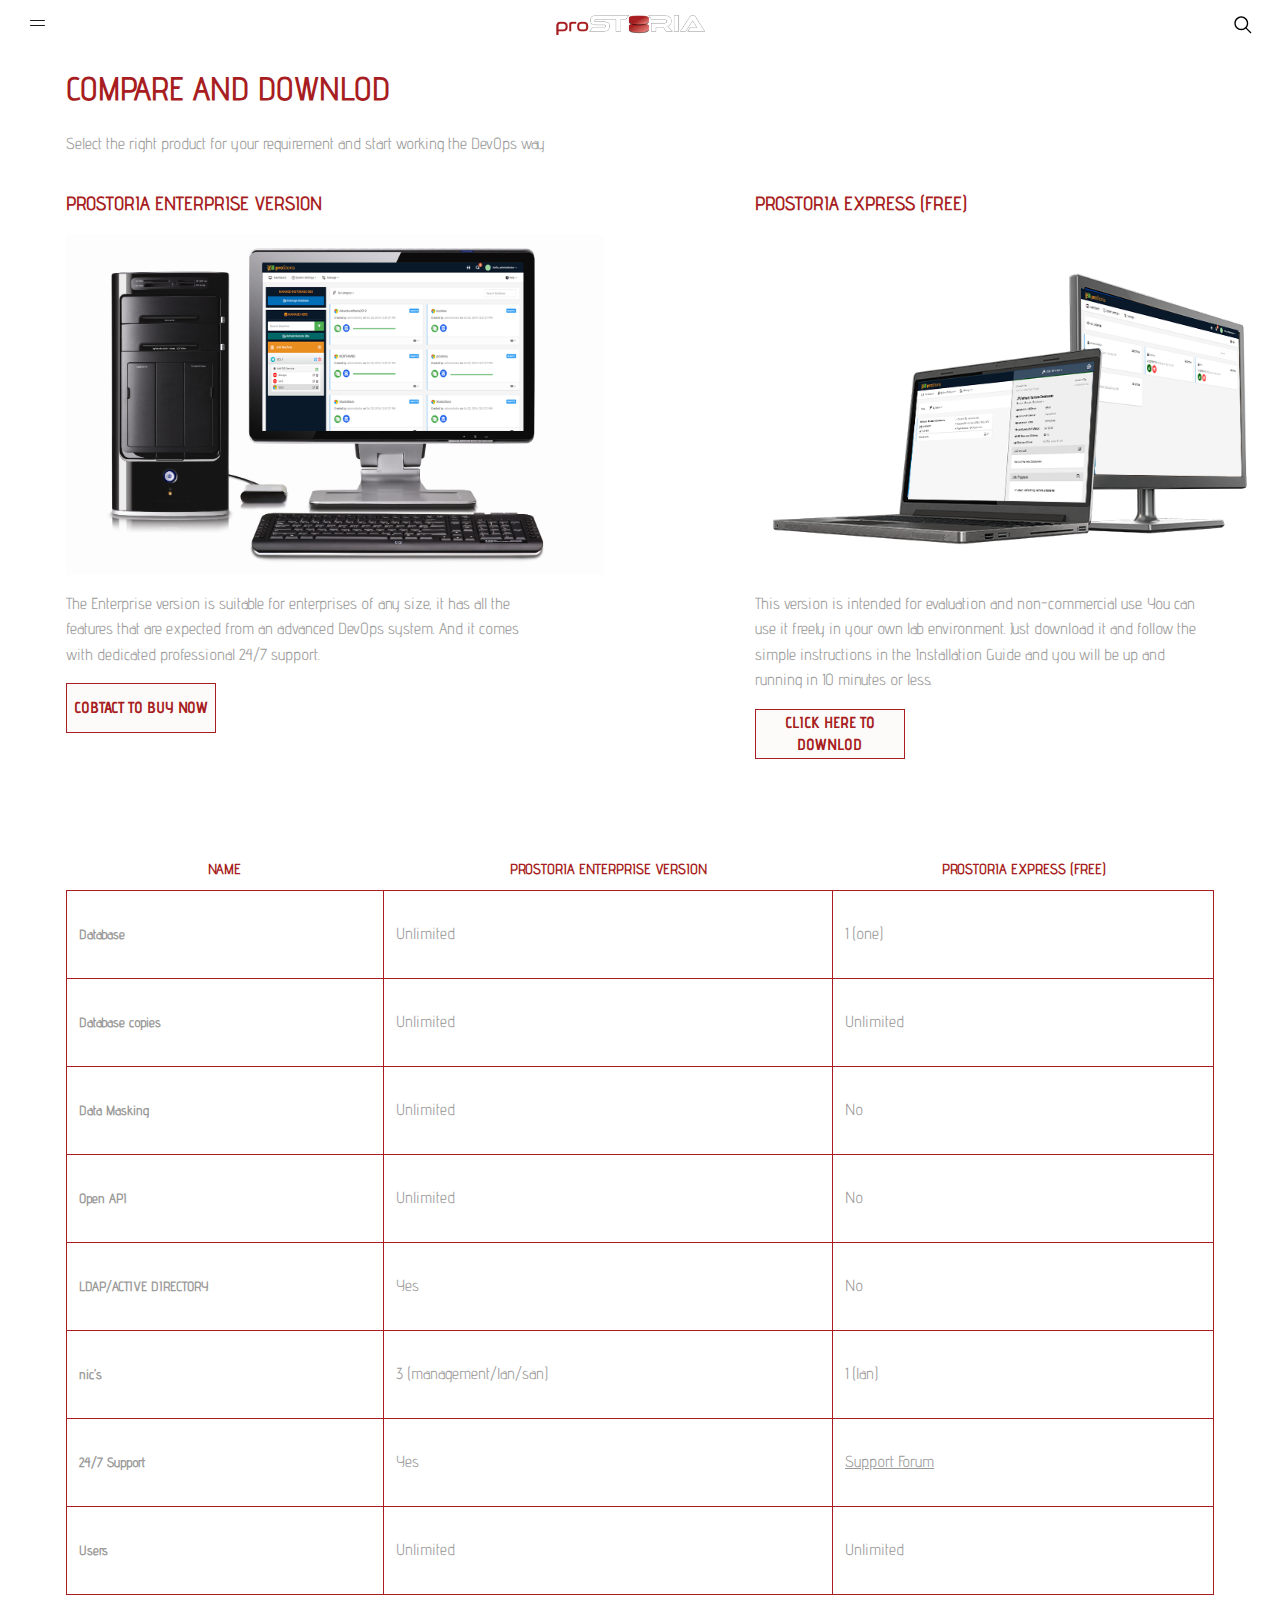
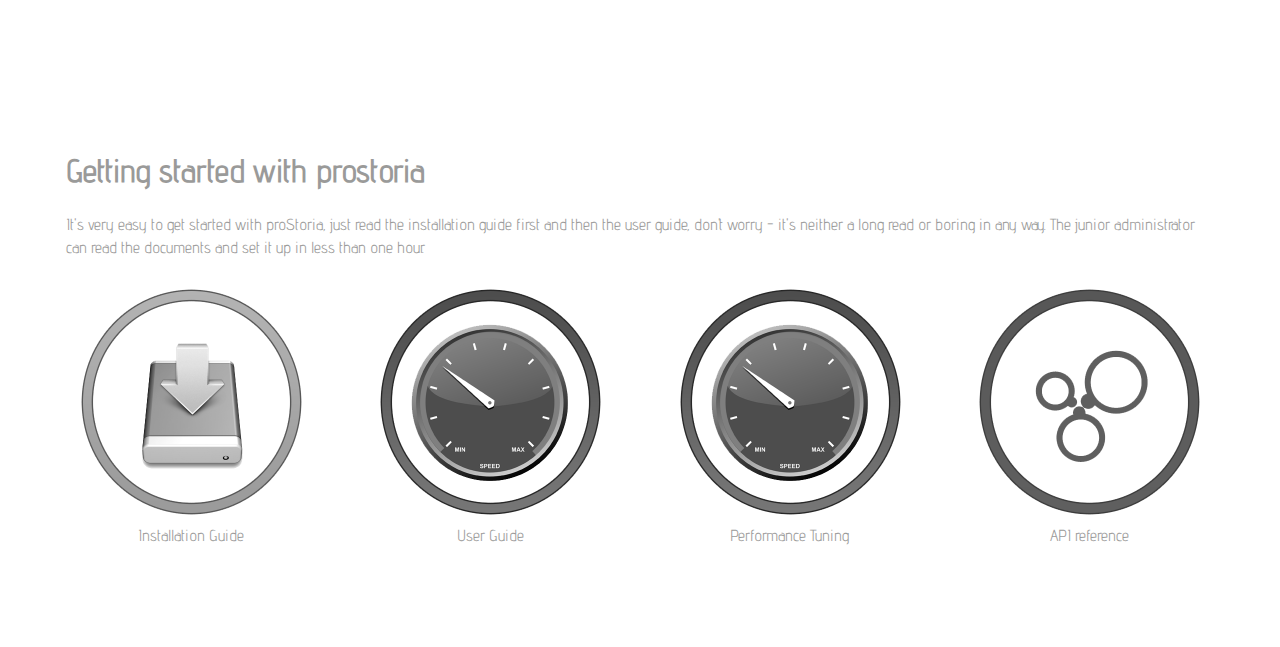
<file: download.html>
<!doctype html>
<html class="no-js" lang="">
<head>
    <meta charset="utf-8">
    <meta http-equiv="x-ua-compatible" content="ie=edge">
    <title></title>
    <meta name="description" content="">
    <meta name="viewport" content="width=device-width, initial-scale=1">

    <link rel="apple-touch-icon" href="apple-touch-icon.png">
    <!-- Place favicon.ico in the root directory -->

    <link rel="stylesheet" href="css/normalize.css">
    <link rel="stylesheet" href="css/main.css">
    <script src="js/vendor/modernizr-2.8.3.min.js"></script>
</head>

<body>
<header>
    <div class="wrapper">
        <h1 class="logo">Prostoria</h1>
        <nav>
            <h2>Main Navigation</h2>
            <div id='sandwich'>
                <div class='sw-topper'></div>
                <div class='sw-bottom'></div>
            </div>
            <ul>
                <li><a href="index.html" class="current">Home</a></li>
                <li><a href="about.html">About</a></li>
                <li><a href="download.html">Download</a></li>
                <li><a href="forum.html">Forum</a></li>
            </ul>
            <div class="search">
                <input type="text" id="searchInput" placeholder="Search proStoria" value=""/>
                <img src="img/search.svg" width="50px" height="50px">
            </div>
        </nav>
    </div>
</header>

<section class="express wrapper">
    <h1>Compare and downlod</h1>
    <p>Select the right product for your requirement and start working the DevOps way</p>
    <ul>
        <li>
            <h3>Prostoria enterprise version</h3>
            <img src="img/products.png" alt="img-product">
            <p>The Enterprise version is suitable for enterprises of any size, it has all the features that are expected from an advanced DevOps system. And it comes with dedicated professional 24/7 support.</p>
            <button type="button">Cobtact to buy now</button>
        </li>
        <li>
            <h3>Prostoria express (free)</h3>
            <img src="img/products3.png" alt="img-product">
            <p>This version is intended for evaluation and non-commercial use. You can use it freely in your own lab environment. Just download it and follow the simple instructions in the Installation Guide and you will be up and running in 10 minutes or less.</p>
            <button type="button">Click here to downlod</button>
        </li>
    </ul>
</section>
<section class="wrapper">
    <div class="table-wrapper">
        <table class="alt">
            <thead>
            <tr>
                <th>Name</th>
                <th>proStoria Enterprise version</th>
                <th>proStoria Express (free)</th>
            </tr>
            </thead>
            <tbody>
            <tr>
                <td>
                    <h5> Database</h5>
                </td>
                <td>Unlimited</td>
                <td>1 (one)</td>
            </tr>
            <tr>
                <td>
                    <h5> Database copies</h5>
                </td>
                <td>Unlimited</td>
                <td>Unlimited</td>
            </tr>
            <tr>
                <td>
                    <h5> Data Masking</h5>
                </td>
                <td> Unlimited</td>
                <td>No</td>
            </tr>
            <tr>
                <td>
                    <h5> Open API</h5>
                </td>
                <td>Unlimited</td>
                <td>No</td>
            </tr>
            <tr>
                <td>
                    <h5>LDAP/ACTIVE DIRECTORY</h5>
                </td>
                <td>Yes</td>
                <td>No</td>
            </tr>
            <tr>
                <td>
                    <h5>nic's</h5>
                </td>
                <td>3 (management/lan/san)</td>
                <td>1 (lan)</td>
            </tr>
            <tr>
                <td>
                    <h5> 24/7 Support</h5>
                </td>
                <td>Yes</td>
                <td><a href="forum.html">Support Forum</a></td>
            </tr>
            <tr>
                <td>
                    <h5> Users</h5>
                </td>
                <td>Unlimited</td>
                <td>Unlimited</td>
            </tr>
            </tbody>
        </table>
    </div>
</section>

<section class="geting-started wrapper">
    <h1>Getting started with prostoria</h1>
    <p>It's very easy to get started with proStoria, just read the
        installation guide first and then the user guide, don't worry - it's
        neither a long read or boring in any way. The junior administrator can
        read the documents and set it up in less than one hour.</p>
    <ul>
        <li>
            <img src="img/INSTALL.png" alt="img-started-prostoria"><br>
            <a href="#">Installation Guide</a>
        </li>
        <li>
            <img src="img/TUNING.png" alt="img-started-prostoria"><br>
            <a href="#">User Guide</a>
        </li>
        <li>
            <img src="img/TUNING.png" alt="img-started-prostoria"><br>
            <a href="#">Performance Tuning</a>
        </li>
        <li>
            <img src="img/api.png" alt="img-started-prostoria"><br>
            <a href="#">API reference</a>
        </li>
    </ul>
</section>


<script src="https://code.jquery.com/jquery-1.12.0.min.js"></script>
<script>window.jQuery || document.write('<script src="js/vendor/jquery-1.12.0.min.js"><\/script>')</script>
<script src="js/plugins.js"></script>
<script src="js/main.js"></script>

<!-- Google Analytics: change UA-XXXXX-X to be your site's ID. -->
<script>
    (function(b,o,i,l,e,r){b.GoogleAnalyticsObject=l;b[l]||(b[l]=
        function(){(b[l].q=b[l].q||[]).push(arguments)});b[l].l=+new Date;
        e=o.createElement(i);r=o.getElementsByTagName(i)[0];
        e.src='https://www.google-analytics.com/analytics.js';
        r.parentNode.insertBefore(e,r)}(window,document,'script','ga'));
    ga('create','UA-XXXXX-X','auto');ga('send','pageview');
</script>
</body>
</html>
</file>
<file: css/main.css>
/*! HTML5 Boilerplate v5.3.0 | MIT License | https://html5boilerplate.com/ */

/*
 * What follows is the result of much research on cross-browser styling.
 * Credit left inline and big thanks to Nicolas Gallagher, Jonathan Neal,
 * Kroc Camen, and the H5BP dev community and team.
 */

/* ==========================================================================
   Base styles: opinionated defaults
   ========================================================================== */

html {
    color: #222;
    font-size: 1em;
    line-height: 1.4;
}

/*
 * Remove text-shadow in selection highlight:
 * https://twitter.com/miketaylr/status/12228805301
 *
 * These selection rule sets have to be separate.
 * Customize the background color to match your design.
 */

::-moz-selection {
    background: #b3d4fc;
    text-shadow: none;
}

::selection {
    background: #b3d4fc;
    text-shadow: none;
}

/*
 * A better looking default horizontal rule
 */

hr {
    display: block;
    height: 1px;
    border: 0;
    border-top: 1px solid #ccc;
    margin: 1em 0;
    padding: 0;
}

/*
 * Remove the gap between audio, canvas, iframes,
 * images, videos and the bottom of their containers:
 * https://github.com/h5bp/html5-boilerplate/issues/440
 */

audio,
canvas,
iframe,
img,
svg,
video {
    vertical-align: middle;
}

/*
 * Remove default fieldset styles.
 */

fieldset {
    border: 0;
    margin: 0;
    padding: 0;
}

/*
 * Allow only vertical resizing of textareas.
 */

textarea {
    resize: vertical;
}

/* ==========================================================================
   Browser Upgrade Prompt
   ========================================================================== */

.browserupgrade {
    margin: 0.2em 0;
    background: #ccc;
    color: #000;
    padding: 0.2em 0;
}

/* ==========================================================================
   Author's custom styles
   ========================================================================== */

@font-face{
    font-family: adventPro;
    src: url(fonts/Regular/AdventPro-Regular.woff);
}
@font-face{
    font-family: extraLight;
    src: url(fonts/ExtraLight/AdventPro-ExtraLight.woff);
}
@font-face{
    font-family: bold;
    src: url(fonts/Bold/AdventPro-Bold.woff);
}

*{
    box-sizing: border-box;
    font-family: adventPro, Arial, "Helvetica Neue", Helvetica, sans-serif;
    color: #9a9a99;
}

body, ul, li{
    box-sizing: border-box;
    margin: 0;
    padding: 0;
}

body{
    background: #fff;
}

.wrapper{
    width: 96%;
    max-width: 1200px;
    margin: 0 auto;
    padding: 0 2%;
}

.carousel-inner .item{
    /*background: #a7cfdf; !* Old browsers *!*/
    /*background: -moz-linear-gradient(top,  #a7cfdf 0%, #23538a 100%); !* FF3.6-15 *!*/
    /*background: -webkit-linear-gradient(top,  #a7cfdf 0%,#23538a 100%); !* Chrome10-25,Safari5.1-6 *!*/
    /*background: linear-gradient(to bottom,  #a7cfdf 0%,#23538a 100%); !* W3C, IE10+, FF16+, Chrome26+, Opera12+, Safari7+ *!*/
    /*filter: progid:DXImageTransform.Microsoft.gradient( startColorstr='#a7cfdf', endColorstr='#23538a',GradientType=0 ); !* IE6-9 *!*/

    text-align: center;
    /*height: 800px;!*change as your needs*!*/
}

.control-buttons{
    text-align:center;
}
.carousel-indicators {
    z-index: 1;
}
.transition-timer-carousel-progress-bar {
    height: 3px;
    background-color: #a71d21;/*progress bar color*/
    width: 0;
    margin: 0 0 0 0;
    border: none;
    z-index: 11;
    position: relative;
}
.carousel-indicators li div {
    width: 40px;
    height: 40px;
    position: relative;
    bottom: 20px;
}

.carousel-control{
    z-index: 1;
}



.carousel-indicators li{
    width: 46px !important;
    height: 3px !important;
    border: 0 !important;
    margin: 0 !important;
    background: #333333 !important;

}

.carousel-indicators .active {
    width: 46px !important;
    height: 3px !important;
    border: 0 !important;
    background: #a71d21 !important;
}
.carousel-inner,container{
    width: 100% !important;
}


/*#myBar{*/
/*margin: 0;*/
/*padding: 0;*/
/*width: 0%;*/
/*height: 3px;*/
/*background: #a71d21;*/
/*}*/

/*#myBar-2{*/
/*margin: 0;*/
/*padding: 0;*/
/*width: 0%;*/
/*height: 3px;*/
/*background: #a71d21;*/
/*}*/

header{
    padding-top: 10px;
    position: relative;
    z-index: 15;
    background: rgba(255,255,255,.8);
}

.typing-div{
    float: left;
    display: block;
    height: 100px;
}
#caption{
    margin-bottom: 300px;
}

#str-type,#str-type-1{
    color: #9a9a99;
    font-size: 2em;
}
#str-type-1{
    float: left;
}


#bob-say img,#mary-say img{
    width: 130px;
    height: 130px;
}
#mary-say img{
    width: 130px;
    height: 130px;
}
#dialog{
    margin-bottom: 100px;
}

.transition-timer-carousel-progress-bar{
    display: none;
}

header h1{
    text-indent: -10000px;
    margin: 0 auto 15px;
    background: url(../img/logo-out.png) no-repeat;
    background-size: 150px;
    width: 150px;
    height: 20px;
    position: relative;
    right: 10px;
    top: 5px;
}

header nav h2{
    line-height: 0;
    margin: 0;
    text-indent: -10000px;
}

header nav li{
    list-style-type: none;
    float: left;
    margin-left: 60px;
    margin-top: 5px;
}

header:after{
    display: block;
    content: "";
    clear: both;
}

header nav li{
    float: none;
    width: 100%;
    height: 45px;
    margin: 0;
    padding: 0 10%;
}

header nav li a{
    display: block;
    text-align: center;
    text-transform: none;
    text-decoration: none !important;
    padding: 10px;
    color: #9a9a99;
    border-top: 1px solid #9a9a99;
}
header nav li a:hover {
    color: #a71d21;
}

header nav li:last-child a{
    border-bottom: 1px solid #9a9a99;
}

header nav ul{
    height: 0;
    overflow: hidden;
    padding: 0 60px;
}

header nav ul.open{
    position: relative;
    width: 100%;
    height: 1200px;
    margin: 0 auto;
}

#myCarousel{
    position: absolute;
    width: 100%;
    top: 0;
}

/*START BURGER MENU*/
#sandwich {
    width: 30px;
    height: 30px;
    position: absolute;
    top: 20px;
    left: 30px;
    margin: auto;
    cursor: pointer;
}

.sw-topper {
    position: relative;
    top: 0;
    width: 15px;
    height: 1px;
    background: rgba(0,0,0,.9);
    border: none;
    border-radius: 4px 4px 4px 4px;
    transition: transform 0.5s, top 0.2s;
    /* transition-delay: 0.2s, 0s; */
}
.sw-bottom {
    position: relative;
    width: 15px;
    height: 1px;
    top: 4px;
    background: rgba(0,0,0,.9);
    border: none;
    border-radius: 4px 4px 4px 4px;
    transition: transform 0.5s, top 0.2s;
    transition-delay: 0.2s, 0s;
}

#sandwich.active .sw-topper {
    top: 6px;
    transform: rotate(140deg);
}
#sandwich.active .sw-bottom {
    top: 5px;
    transform: rotate(-140deg);
}
/*End burger*/

.search{
    display: block;
    position: absolute;
    top: 0;
    right: 12px;
    cursor: pointer;
    color: #fff;
}

.search input{
    display: none;
    position: absolute;
    top: 10px;
    right: 50px;
    background-color: #fff;
    letter-spacing: 1px;
    border: 0;
}

.search-img {
    padding-top: 10px;
}

/*DIALOG*/
#dialog{
    font-family: extraLight, Arial, "Helvetica Neue", Helvetica, sans-serif;
    font-size: 20px;
    padding-right: 30px;
}
blockquote{
    border: none !important;
    padding: 0 !important;
    margin: 0 !important;
}

#bob-say blockquote {
    text-align: left;
}
#mary-say blockquote {
    text-align: right;
}

.block-q blockquote p{
    font-size: 1.1em;
}
#bob-say>div    ,#mary-say>div{
    float: right;
}
.get-start{
    padding: 100px 0%;
}
.get-started{
    margin-top: 150px;
}
#get-started {
    /*display: none;*/
    margin-right: 80px;
    font-family: bold !important;
    color: #a71d21;
    text-transform: uppercase;
    font-weight: bold;
    width: 150px;
    height: 50px;
    background: #fcfbf9;
    border: 1px solid #a71d21;
    cursor: pointer;
}

.get-started a{
    font-family: extraLight;
    font-size: 1.6em;
    text-decoration: none;
    color: #9a9a99;
}
#get-started-cup{
    background: #000;
    color: #fff;
    border: 1px solid #fff;
}
button{
    font-family: bold;
    color: #a71d21;
    text-transform: uppercase;
    font-weight: bold;
    width: 150px;
    height: 50px;
    background: #fcfbf9;
    border: 1px solid #a71d21;
    cursor: pointer;
}

#get-started:hover, button:hover{
    background: #a71d21;
    color: #fff;
}

/*DOWNLOAD PAGE*/
.express ul li img{
    max-width: 540px;
    max-height: 340px;
}
.express ul{
    display: flex;
    flex-direction: row;
    flex-wrap: wrap;
    justify-content: space-between;
}
.express h1, h3{
    text-transform: uppercase;
    color: #a71d21;
}
.express ul li p{
    font-size: 16px;
    line-height: 1.6;
}
.express ul li{
    max-width: 40%;
    list-style-type: none;
}

/*ABOUT PAGE*/
.adout img{
    width: 100%;
    max-height: 600px;
}
.small-intro{
    font-family: adventPro, Arial, "Helvetica Neue", Helvetica, sans-serif;
    font-size: 20px;
    line-height: 1.5;
}
.intro li{
    list-style-type: none;
    width: 30%;
    padding: 0 2%;
    float: left;
}
.intro h1{
    text-transform: uppercase;
}
.table-wrapper{
    padding-top: 100px;
    justify-content: center;
}
/* TABLE */
.table-wrapper {
    -webkit-overflow-scrolling: touch;
    overflow-x: auto;
}
table {
    border-collapse: collapse;
    border-spacing: 0;
}
table {
    margin: 0 0 2em 0;
    width: 100%;
}
table tbody tr {
    border: solid 1px;
    border-left: 0;
    border-right: 0;
}
table td {
    padding: 0.75em 0.75em;
}
table th {
    text-transform: uppercase;
    font-size: 0.9em;
    font-weight: bold;
    padding: 0 0.75em 0.75em 0.75em;
    text-align: center;
}
table thead {
    border-bottom: solid 2px;
}
table tfoot {
    border-top: solid 2px;
}
table.alt {
    border-collapse: separate;
}
table.alt tbody tr td {
    border: solid 1px;
    border-left-width: 0;
    border-top-width: 0;
}
table.alt tbody tr td:first-child {
    border-left-width: 1px;
}
table.alt tbody tr:first-child td {
    border-top-width: 1px;
}
table.alt thead {
    border-bottom: 0;
}
table.alt tfoot {
    border-top: 0;
}
table tbody tr {
    border-color: #a71d21;
}
table th {
    color: #a71d21;
}
table thead {
    border-bottom-color: #a71d21;
}
table tfoot {
    border-top-color: #a71d21;
}
table.alt tbody tr td {
    border-color: #a71d21;
}

.geting-started{
    padding: 100px 2%;
}

.geting-started ul{
    display: flex;
    flex-direction: row;
    flex-wrap: wrap;
    justify-content: space-between;
}

.geting-started li{
    display: block;
    list-style-type: none;
}

.geting-started li a{
    display: block;
    text-decoration: none;
    text-align: center;
}

.geting-started img{
    max-width: 250px;
    max-height: 250px;
}


@media screen and (min-width: 768px) {
    .carousel-caption {
        right: 0 !important;
    }

    .carousel-caption {
        right: 10% !important;
    }
}
@media screen and (min-width: 420px) {
    .carousel-caption {
        right: 1% !important;
    }

    .carousel-caption {
        right: 1% !important;
    }
}
/*MEDIA QUERY*/
@media screen and (max-width: 960px) {
    header h1 {
        background: url(../img/proStoriaicon.png) no-repeat;
        -webkit-background-size: 29px;
        background-size: 29px;
        width: 26px;
        height: 25px;
        position: relative;
        left: 1px;
        top: 1px;
    }
    header h1.logo {
        float: none;
        height: 25px;
        width: 25px;
        margin: 0 auto 10px;
        background-size: 25px;
    }
    #str-type,#str-type-1{
        font-size: 2em;
    }

    #bob-say>div{
        float: left;
    }
    .block-q blockquote p {
        font-size: 1em;
    }
    #bob-say img{
        width: 110px;
        height: 110px;
    }
    .get-start{
        padding: 150px 0;
    }
}
    @media screen and (max-width: 768px) {
        #str-type,#str-type-1{
            font-size: 1.8em;
        }
        .typing-div{
            margin-bottom: 0;
            padding-top: 100px;
            margin-left: 100px;
        }
        #caption{
            margin-bottom: 0;
        }
        #mary-say{
            display: none;
        }

        #bob-say img{
            height: 80px;
            width: 80px;
        }
        #get-started-cup{
            margin-left: 120px;
            margin-bottom: 50px;
            width: 100px;
            height: 30px;
            font-size: 20px ;
        }

        #bob-say div:first-child{
            margin-bottom: 50px;
        }

        .block-q blockquote{
            float: left;
            padding-left: 25px;
        }

        .block-q blockquote p {
            text-align: right;
            font-size: .7em;
        }

        #dialog {
            margin-bottom: 30px;
            margin-left: 130px;
            padding-right: 0;
        }
        .block-q{
            padding-bottom: 90px;
        }
        .get-start{
            padding: 0;
        }
        #get-started {
            margin-left: 125px;
            margin-bottom: 30px;
            width: 100px;
            height: 35px;
            font-size: 10px;
        }
    }

    @media screen and (max-width: 480px) {
        #str-type,#str-type-1{
            font-size: 1.5em;
        }
        .typing-div{
            font-size: .9em;
            /*margin-bottom: 300px;*/
            margin-left: 0;
        }
        #caption {
            margin-bottom: 100PX;
        }
        #dialog {
            margin-bottom: 205px;
        }
        #get-started {
            margin-left: 120px;
            width: 100px;
            height: 35px;
            font-size: 10px;
            margin-bottom: 0;
        }
        #dialog {
            margin-left: 0 !important;
        }
        #bob-say{
            float: none;
            display: flex;
            flex-direction: column;
            align-items: center;
        }
        #bob-say div:first-child{
            margin-bottom: 20px;
        }
        #bob-say img{
            width: 100px;
            height: 100px;
        }
        .block-q blockquote p {
            text-align: left;
            padding-left: 0;
            font-size: .7em;
        }
        .block-q{
            padding-bottom: 50px;
        }
        #bob-say{
            padding-bottom: 80px;
        }
        #bob-say img{
            position: static;
        }
        #bq{
            display: block;
            font-size: 1.1em;
        }
        #bob-say {
            padding-bottom: 0;
            float: none;
        }
        #get-started-cup{
            margin-left: 100px;
            margin-bottom: 100px;
            width: 100px;
            height: 35px;
            font-size: 10px;
        }

    }















    /* ==========================================================================
       Helper classes
       ========================================================================== */
    /*
     * Hide visually and from screen readers
     */
    .hidden {
        display: none !important;
    }

    /*
     * Hide only visually, but have it available for screen readers:
     * http://snook.ca/archives/html_and_css/hiding-content-for-accessibility
     */
    .visuallyhidden {
        border: 0;
        clip: rect(0 0 0 0);
        height: 1px;
        margin: -1px;
        overflow: hidden;
        padding: 0;
        position: absolute;
        width: 1px;
    }

    /*
     * Extends the .visuallyhidden class to allow the element
     * to be focusable when navigated to via the keyboard:
     * https://www.drupal.org/node/897638
     */
    .visuallyhidden.focusable:active,
    .visuallyhidden.focusable:focus {
        clip: auto;
        height: auto;
        margin: 0;
        overflow: visible;
        position: static;
        width: auto;
    }

    /*
     * Hide visually and from screen readers, but maintain layout
     */
    .invisible {
        visibility: hidden;
    }

    /*
     * Clearfix: contain floats
     *
     * For modern browsers
     * 1. The space content is one way to avoid an Opera bug when the
     *    `contenteditable` attribute is included anywhere else in the document.
     *    Otherwise it causes space to appear at the top and bottom of elements
     *    that receive the `clearfix` class.
     * 2. The use of `table` rather than `block` is only necessary if using
     *    `:before` to contain the top-margins of child elements.
     */
    .clearfix:before,
    .clearfix:after {
        content: " "; /* 1 */
        display: table; /* 2 */
    }

    .clearfix:after {
        clear: both;
    }

    /* ==========================================================================
       EXAMPLE Media Queries for Responsive Design.
       These examples override the primary ('mobile first') styles.
       Modify as content requires.
       ========================================================================== */
    @media only screen and (min-width: 35em) {
        /* Style adjustments for viewports that meet the condition */
    }

    @media print,
    (-webkit-min-device-pixel-ratio: 1.25),
    (min-resolution: 1.25dppx),
    (min-resolution: 120dpi) {
        /* Style adjustments for high resolution devices */
    }

    /* ==========================================================================
       Print styles.
       Inlined to avoid the additional HTTP request:
       http://www.phpied.com/delay-loading-your-print-css/
       ========================================================================== */
    @media print {
        *,
        *:before,
        *:after,
        *:first-letter,
        *:first-line {
            background: transparent !important;
            color: #000 !important;
            /* Black prints faster:
                                              http://www.sanbeiji.com/archives/953 */
            box-shadow: none !important;
            text-shadow: none !important;
        }

        a,
        a:visited {
            text-decoration: underline;
        }

        a[href]:after {
            content: " (" attr(href) ")";
        }

        abbr[title]:after {
            content: " (" attr(title) ")";
        }

        /*
         * Don't show links that are fragment identifiers,
         * or use the `javascript:` pseudo protocol
         */
        a[href^="#"]:after,
        a[href^="javascript:"]:after {
            content: "";
        }

        pre,
        blockquote {
            border: 1px solid #999;
            page-break-inside: avoid;
        }

        /*
         * Printing Tables:
         * http://css-discuss.incutio.com/wiki/Printing_Tables
         */
        thead {
            display: table-header-group;
        }

        tr,
        img {
            page-break-inside: avoid;
        }

        img {
            max-width: 100% !important;
        }

        p,
        h2,
        h3 {
            orphans: 3;
            widows: 3;
        }

        h2,
        h3 {
            page-break-after: avoid;
        }
    }
</file>
